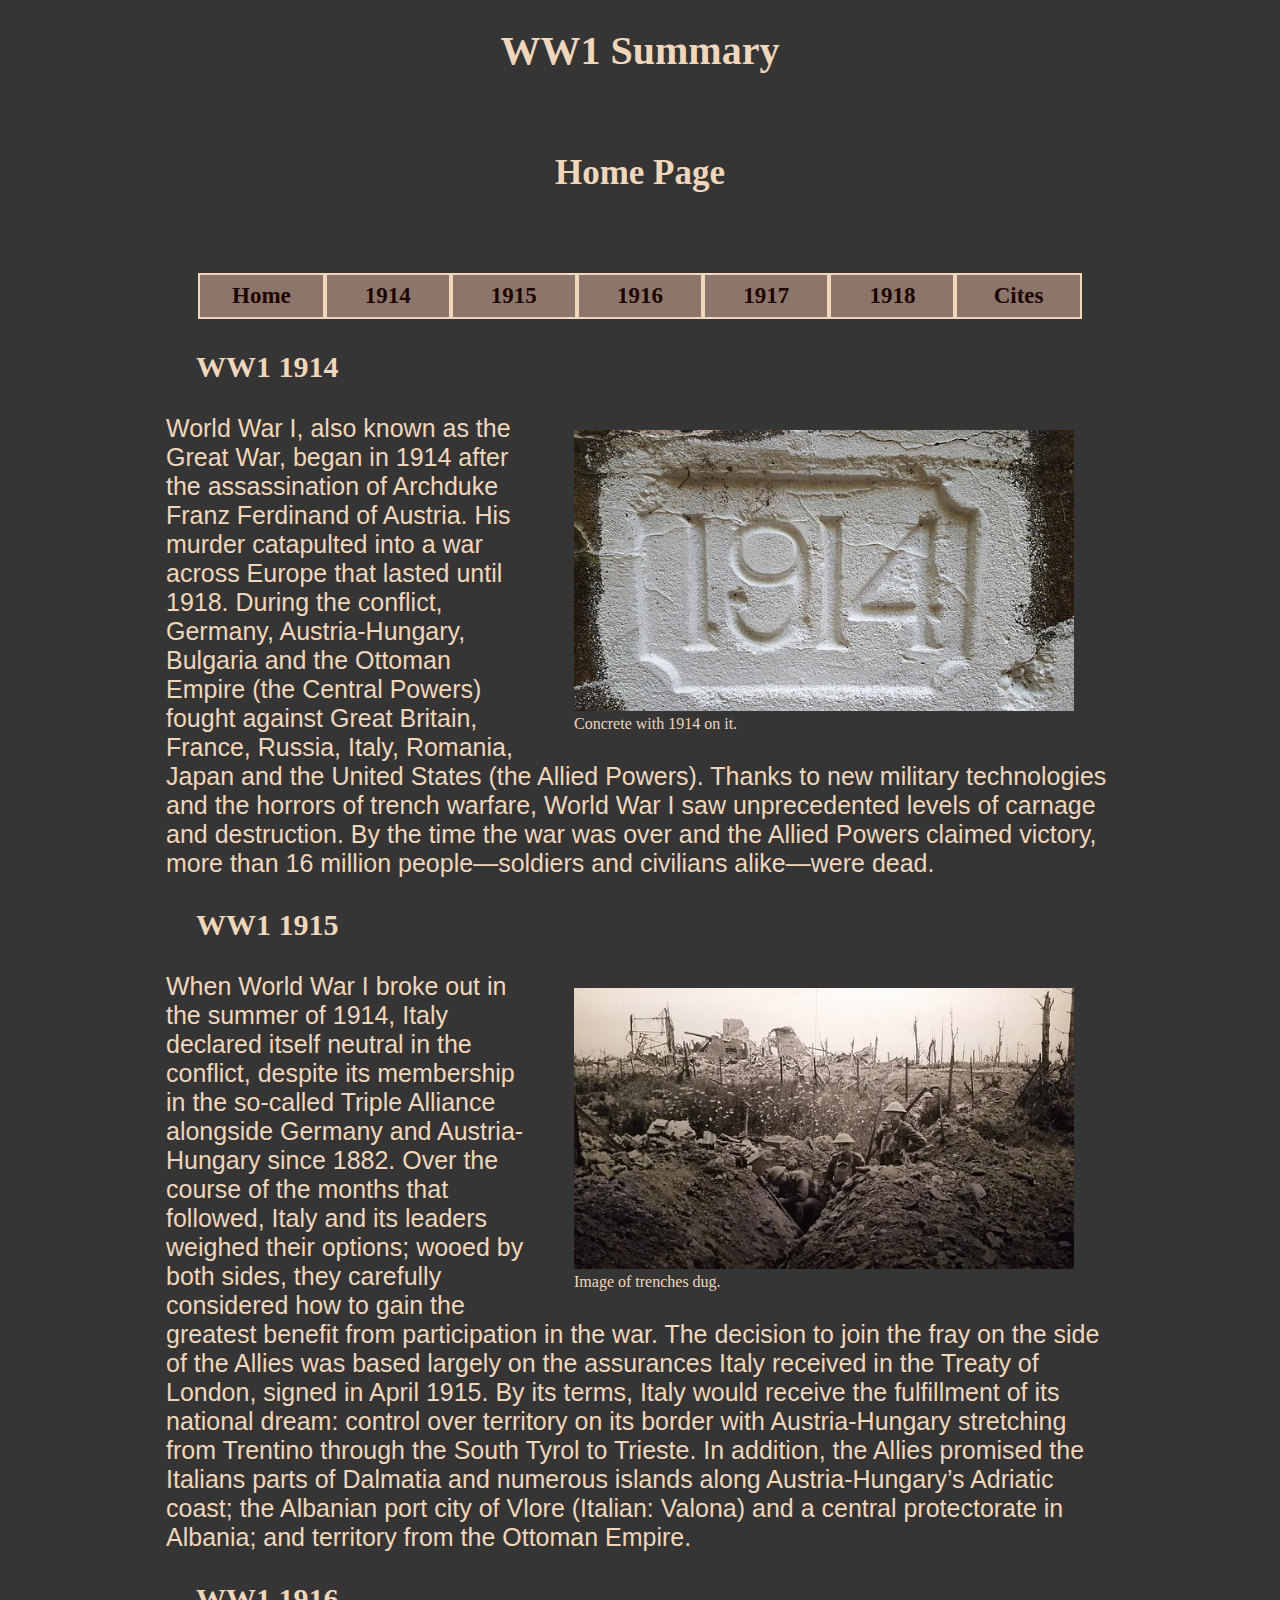
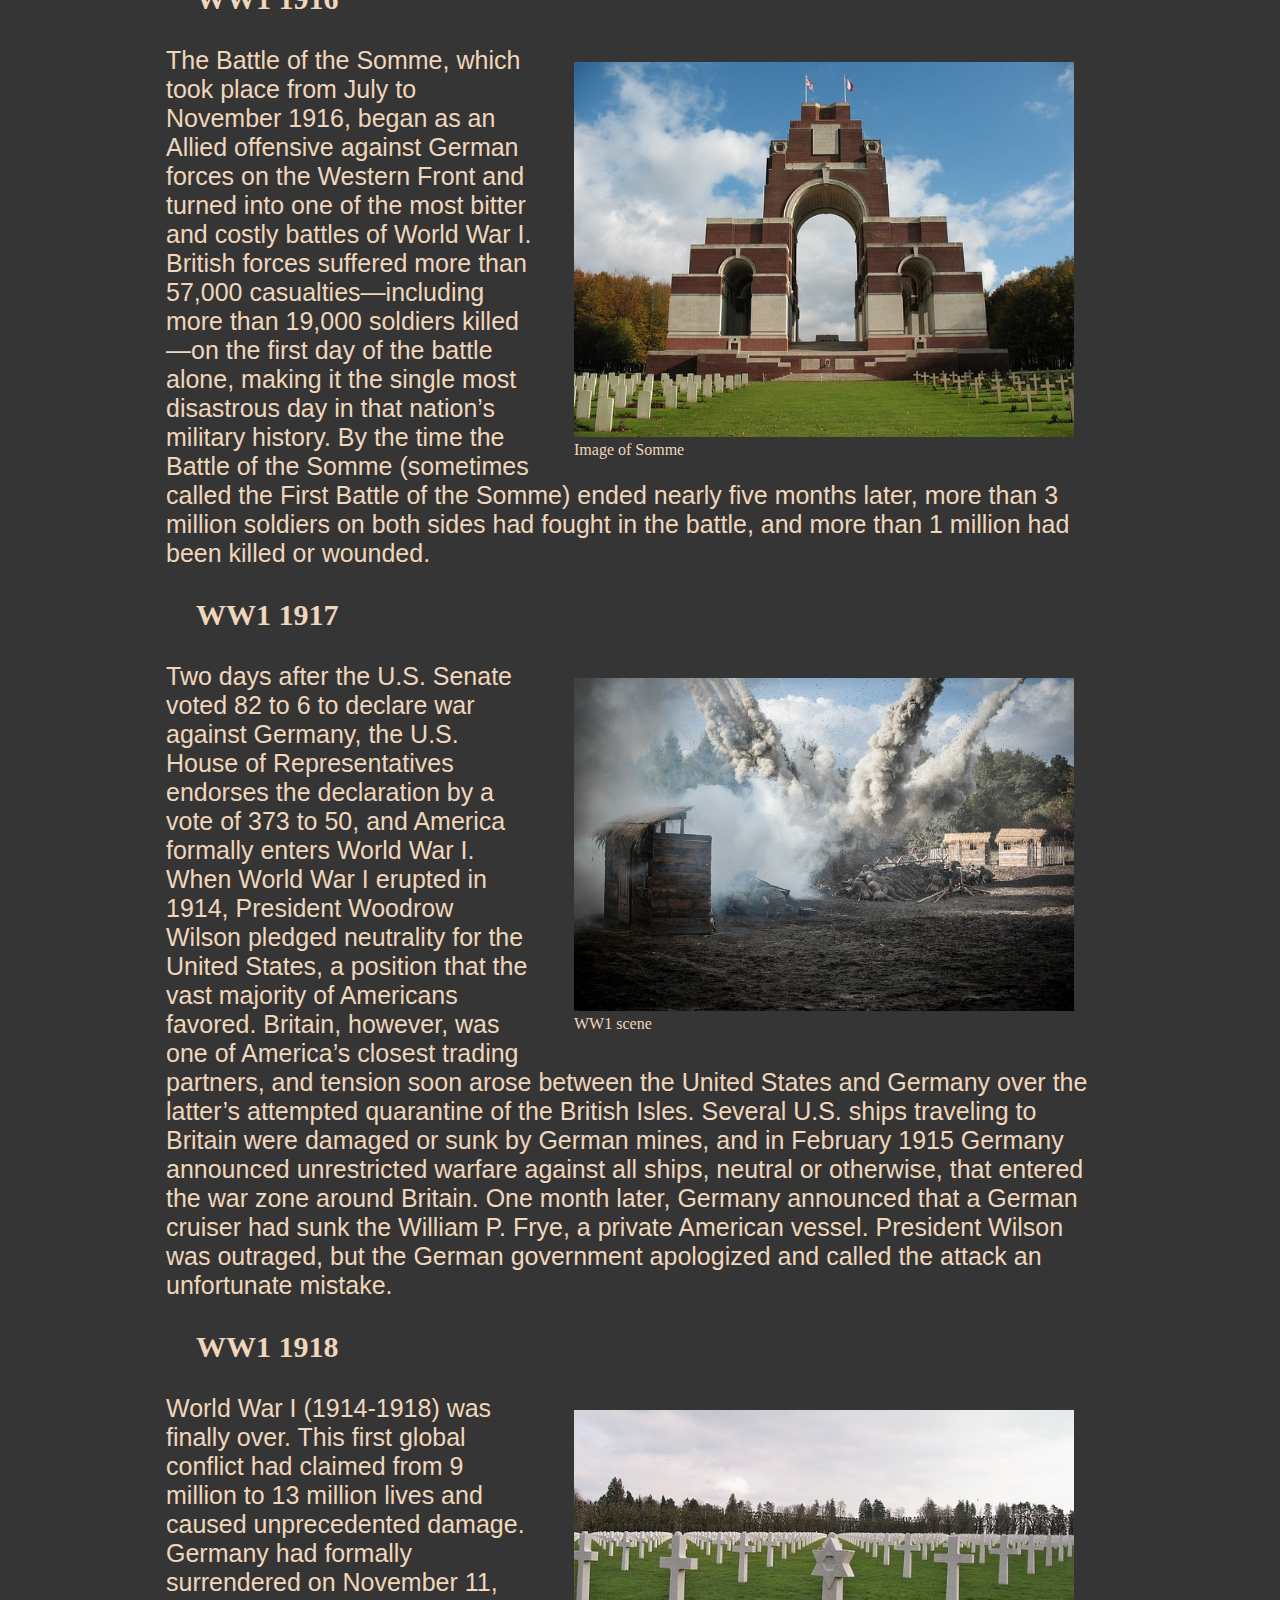
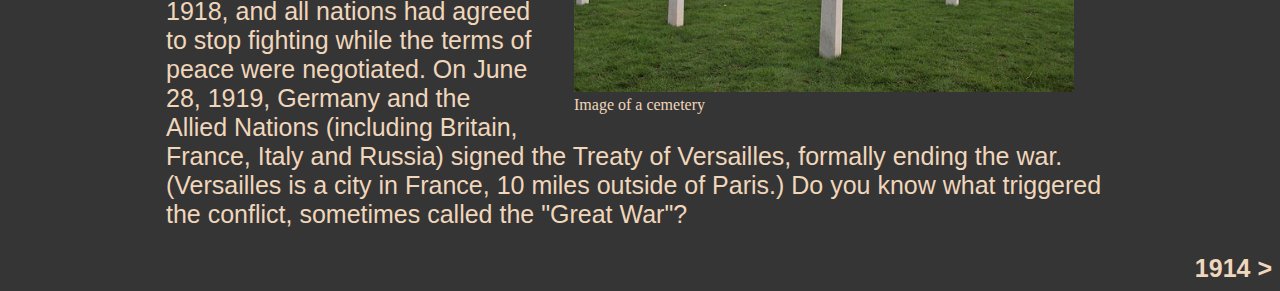
<file: index.html>
<!DOCTYPE html>
<html lang="en" dir="ltr">
  <head>
    <meta charset="utf-8">
    <title>WW1 Summmary Website</title>
    <link rel="stylesheet" type="text/css" href="style.css">
  </head>
  <body>
    <header>
      <h1>WW1 Summary</h1>
      <h2>Home Page</h2>
    </header>
    <nav>
      <ul>
        <li><a href="index.html">Home</a></li>
        <li><a href="WW1-1914.html">1914</a></li>
        <li><a href="WW1-1915.html">1915</a></li>
        <li><a href="WW1-1916.html">1916</a></li>
        <li><a href="WW1-1917.html">1917</a></li>
        <li><a href="WW1-1918.html">1918</a></li>
        <li><a href="credit.html">Cites</a></li>
      </ul>
    </nav>
    <main>
      <section>
        <h3>WW1 1914</h3>
        <figure>
          <img src="images/1914-stone.jpg" alt="concrete with 1914 on it.">
          <figcaption>Concrete with 1914 on it.</figcaption>
        </figure>
      <p>World War I, also known as the Great War, began in 1914 after the
        assassination of Archduke Franz Ferdinand of Austria. His murder
        catapulted into a war across Europe that lasted until 1918. During the
        conflict, Germany, Austria-Hungary, Bulgaria and the Ottoman Empire
        (the Central Powers) fought against Great Britain, France, Russia,
        Italy, Romania, Japan and the United States (the Allied Powers).
        Thanks to new military technologies and the horrors of trench warfare,
        World War I saw unprecedented levels of carnage and destruction. By
        the time the war was over and the Allied Powers claimed victory, more
        than 16 million people—soldiers and civilians alike—were dead.</p>
      </section>
      <section>
        <h3>WW1 1915</h3>
        <figure>
          <img src="images/ww1-trench.jpg" alt="Image of trenches dug">
          <figcaption>Image of trenches dug.</figcaption>
        </figure>
        <p>When World War I broke out in the summer of 1914, Italy declared
          itself neutral in the conflict, despite its membership in the
          so-called Triple Alliance alongside Germany and Austria-Hungary
          since 1882. Over the course of the months that followed, Italy and
          its leaders weighed their options; wooed by both sides, they carefully
          considered how to gain the greatest benefit from participation in the
          war. The decision to join the fray on the side of the Allies was based
          largely on the     assurances Italy received in the Treaty of London,
          signed in April 1915. By its terms, Italy would receive the fulfillment
          of its national dream: control over territory on its border with
          Austria-Hungary stretching from Trentino through the South Tyrol to
          Trieste. In addition, the Allies promised the Italians parts of Dalmatia
          and numerous islands along Austria-Hungary’s Adriatic coast; the Albanian
          port city of Vlore (Italian: Valona) and a central protectorate in Albania;
          and territory from the Ottoman Empire.</p>
      </section>
      <section>
        <h3>WW1 1916</h3>
        <figure>
          <img src="images/somme.jpg" alt="image of somme">
          <figcaption>Image of Somme</figcaption>
        </figure>
        <p>The Battle of the Somme, which took place from July to November 1916,
          began as an Allied offensive against German forces on the Western Front
          and turned into one of the most bitter and costly battles of World War
          I. <br>
          British forces suffered more than 57,000 casualties—including more
          than 19,000 soldiers killed—on the first day of the battle alone,
          making it the single most disastrous day in that nation’s military
          history. By the time the Battle of the Somme (sometimes called the
          First Battle of the Somme) ended nearly five months later, more than
          3 million soldiers on both sides had fought in the battle, and more
          than 1 million had been killed or wounded.</p>
      </section>
      <section>
        <h3>WW1 1917</h3>
        <figure>
          <img src="images/1917-war.jpg" alt="ww1 scene">
          <figcaption>WW1 scene</figcaption>
        </figure>
        <p>Two days after the U.S. Senate voted 82 to 6 to declare war against
          Germany, the U.S. House of Representatives endorses the declaration
          by a vote of 373 to 50, and America formally enters World War I.<br>
          When World War I erupted in 1914, President Woodrow Wilson pledged
          neutrality for the United States, a position that the vast majority
          of Americans favored. Britain, however, was one of America’s closest
          trading partners, and tension soon arose between the United States
          and Germany over the latter’s attempted quarantine of the British
          Isles. Several U.S. ships traveling to Britain were damaged or sunk
          by German mines, and in February 1915 Germany announced unrestricted
          warfare against all ships, neutral or otherwise, that entered the war
          zone around Britain. One month later, Germany announced that a German
          cruiser had sunk the William P. Frye, a private American vessel.
          President Wilson was outraged, but the German government apologized
          and called the attack an unfortunate mistake.</p>
      </section>
      <section>
        <h3>WW1 1918</h3>
        <figure>
          <img src="images/1918-cemetery.jpg" alt="cemetery">
          <figcaption>Image of a cemetery</figcaption>
        </figure>
        <p>World War I (1914-1918) was finally over. This first global conflict
          had claimed from 9 million to 13 million lives and caused unprecedented
          damage. Germany had formally surrendered on November 11, 1918, and all
          nations had agreed to stop fighting while the terms of peace were negotiated.
          On June 28, 1919, Germany and the Allied Nations (including Britain, France,
          Italy and Russia) signed the Treaty of Versailles, formally ending the war.
          (Versailles is a city in France, 10 miles outside of Paris.) Do you know what
          triggered the conflict, sometimes called the "Great War"?</p>
      </section>
    </main>
    <footer><a href="WW1-1914.html"><b>1914 ></b></a></footer>
  </body>
</html>
</file>
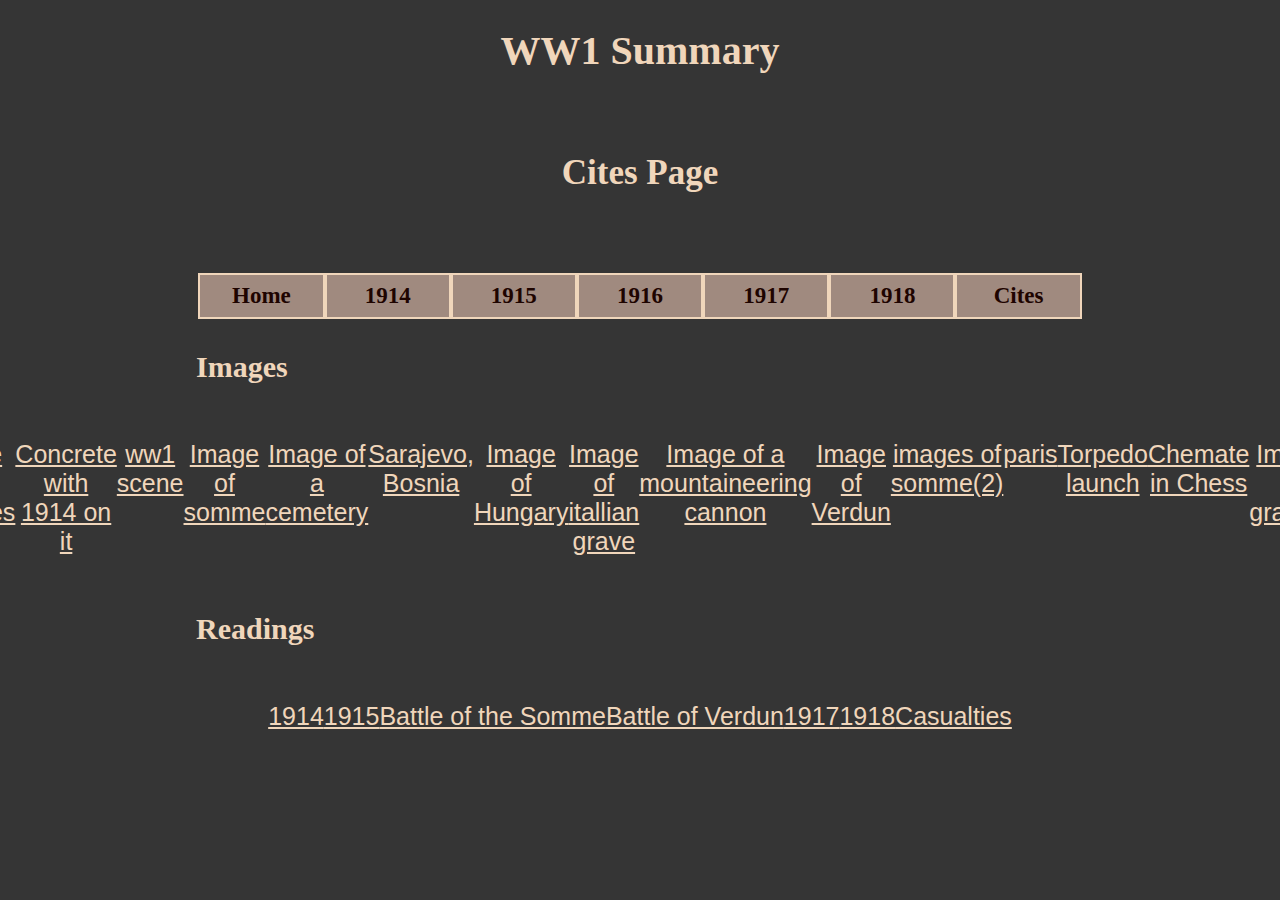
<file: credit.html>
<!DOCTYPE html>
<html lang="en" dir="ltr">
  <head>
    <meta charset="utf-8">
    <title>WW1 Summmary Website</title>
    <link rel="stylesheet" type="text/css" href="style.css">
    <link rel="stylesheet" type="text/css" href="style-all.css">
  </head>
  <body>
    <header>
      <h1>WW1 Summary</h1>
      <h2>Cites Page</h2>
    </header>
    <nav>
      <ul>
        <li><a href="index.html">Home</a></li>
        <li><a href="WW1-1914.html">1914</a></li>
        <li><a href="WW1-1915.html">1915</a></li>
        <li><a href="WW1-1916.html">1916</a></li>
        <li><a href="WW1-1917.html">1917</a></li>
        <li><a href="WW1-1918.html">1918</a></li>
        <li><a href="credit.html">Cites</a></li>
      </ul>
    </nav>
    <main>
      <section>
        <h3>Images</h3>
          <ul>
            <li><p><a href="https://pixabay.com/photos/ww1-trench-warfare-one-war-world-2187095/">Image of trenches dug</a></p></li>
            <li><p><a href="https://pixabay.com/photos/date-concrete-old-crumbling-bridge-1874357/">Concrete with 1914 on it</a></p></li>
            <li><p><a href="https://pixabay.com/photos/the-eruption-the-war-the-military-2096161/">ww1 scene</a></p></li>
            <li><p><a href="https://pixabay.com/photos/somme-thiepval-memorial-wwi-1500226/">Image of somme</a></p></li>
            <li><p><a href="https://pixabay.com/photos/cemetery-grave-tombstone-cross-3271741/">Image of a cemetery</a></p></li>
            <li><p><a href="https://pixabay.com/photos/sarajevo-bosnia-cemetery-2101391/">Sarajevo, Bosnia</a></p></li>
            <li><p><a href="https://pixabay.com/photos/budapest-hungary-parliament-danube-4809101/">Image of Hungary</a></p></li>
            <li><p><a href="https://pixabay.com/photos/fallen-monument-cemetery-memory-4286910/">Image of itallian grave</a></p></li>
            <li><p><a href="https://pixabay.com/photos/mountaineering-cannon-cannon-4519005/">Image of a mountaineering cannon</a></p></li>
            <li><p><a href="https://pixabay.com/photos/douaumont-verdun-1914-1918-france-2560133/">Image of Verdun</a></p></li>
            <li><p><a href="https://pixabay.com/photos/remembrance-day-veterans-day-3803524/">images of somme(2)</a></p></li>
            <li><p><a href="https://pixabay.com/photos/paris-eiffel-tower-france-french-843229/">paris</a></p></li>
            <li><p><a href="https://pixabay.com/photos/torpedo-launch-weapon-firing-floor-67468/">Torpedo launch</a></p></li>
            <li><p><a href="https://pixabay.com/photos/checkmate-chess-board-chess-board-1511866/">Chemate in Chess</a></p></li>
            <li><p><a href="https://pixabay.com/photos/graveyard-military-cemetery-857355/">Image of a graveyard</a></p></li>
          </ul>
      </section>
      <section>
        <h3>Readings</h3>
          <ul>
            <li><p><a href="https://www.history.com/topics/world-war-i/world-war-i-history">1914</a></p></li>
            <li><p><a href="https://www.history.com/this-day-in-history/italy-declares-war-on-austria-hungary">1915</a></p></li>
            <li><p><a href="https://www.history.com/topics/world-war-i/battle-of-the-somme">Battle of the Somme</a></p></li>
            <li><p><a href="https://www.britannica.com/event/Battle-of-Verdun">Battle of Verdun</a></p></li>
            <li><p><a href="https://www.history.com/this-day-in-history/america-enters-world-war-i">1917</a></p></li>
            <li><p><a href="http://www.americaslibrary.gov/jb/jazz/jb_jazz_ww1_1.html">1918</a></p></li>
            <li><p><a href="http://www.100letprve.si/en/world_war_1/casualties/index.html">Casualties</a></p></li>
          </ul>
    </section>
    </main>
    <footer></footer>
  </body>
</html>
</file>
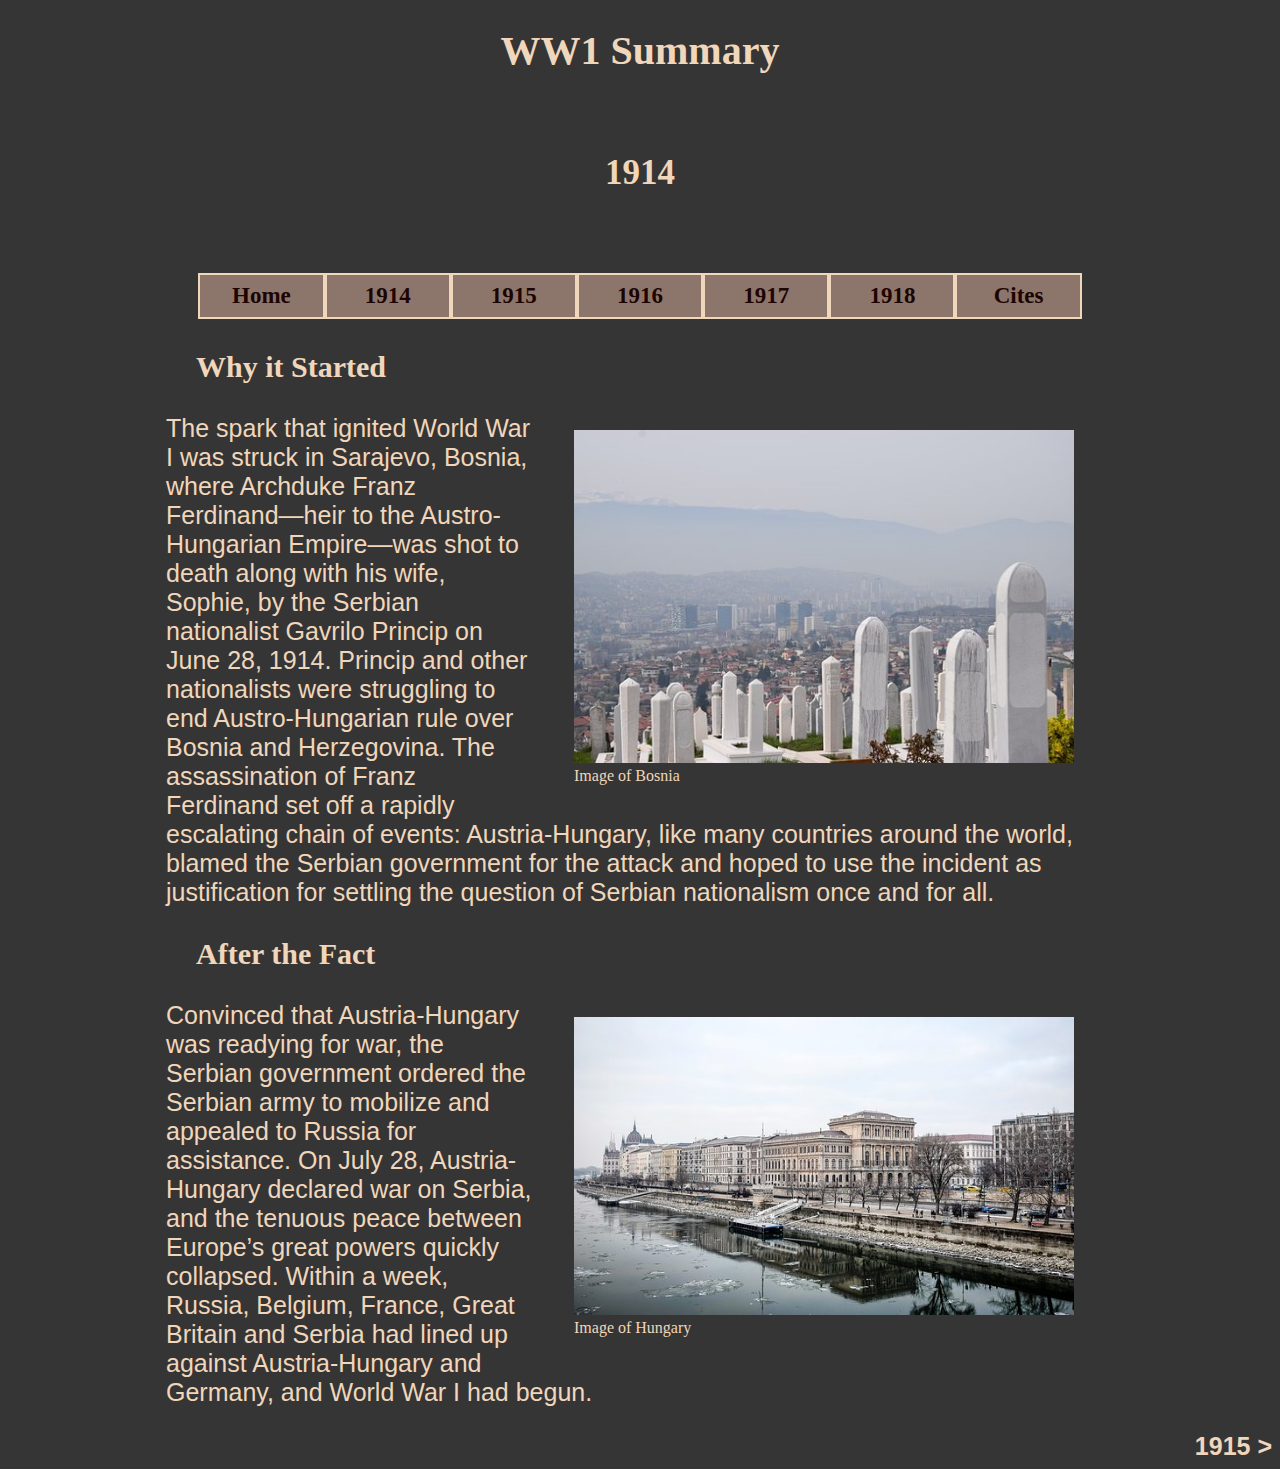
<file: WW1-1914.html>
<!DOCTYPE html>
<html lang="en" dir="ltr">
  <head>
    <meta charset="utf-8">
    <title>WW1 Summmary Website</title>
    <link rel="stylesheet" type="text/css" href="style.css">
  </head>
  <body>
    <header>
      <h1>WW1 Summary</h1>
      <h2>1914</h2>
    </header>
    <nav>
      <ul>
        <li><a href="index.html">Home</a></li>
        <li><a href="WW1-1914.html">1914</a></li>
        <li><a href="WW1-1915.html">1915</a></li>
        <li><a href="WW1-1916.html">1916</a></li>
        <li><a href="WW1-1917.html">1917</a></li>
        <li><a href="WW1-1918.html">1918</a></li>
        <li><a href="credit.html">Cites</a></li>
      </ul>
    </nav>
    <main>
      <section>
        <h3>Why it Started</h3>
        <figure>
          <img src="images/sarajevo-bosnia.jpg" alt="bosnia">
          <figcaption>Image of Bosnia</figcaption>
        </figure>
        <p>The spark that ignited World War I was struck in Sarajevo, Bosnia,
          where Archduke Franz Ferdinand—heir to the Austro-Hungarian Empire—was
          shot to death along with his wife, Sophie, by the Serbian nationalist
          Gavrilo Princip on June 28, 1914. Princip and other nationalists were
          struggling to end Austro-Hungarian rule over Bosnia and Herzegovina.
          The assassination of Franz Ferdinand set off a rapidly escalating chain
          of events: Austria-Hungary, like many countries around the world, blamed
          the Serbian government for the attack and hoped to use the incident as
          justification for settling the question of Serbian nationalism once and
          for all.</p>
      </section>
      <section>
        <h3>After the Fact</h3>
        <figure>
          <img src="images/hungary.jpg" alt="image of Hungary">
          <figcaption>Image of Hungary</figcaption>
        </figure>
        <p>Convinced that Austria-Hungary was readying for war, the Serbian
          government ordered the Serbian army to mobilize and appealed to Russia
          for assistance. On July 28, Austria-Hungary declared war on Serbia,
          and the tenuous peace between Europe’s great powers quickly collapsed.
          Within a week, Russia, Belgium, France, Great Britain and Serbia had
          lined up against Austria-Hungary and Germany, and World War I had begun.</p>
      </section>
    </main>
    <section>
      <footer><a href="WW1-1915.html"><b>1915 ></b></a></footer>
    </section>
  </body>
</html>
</file>
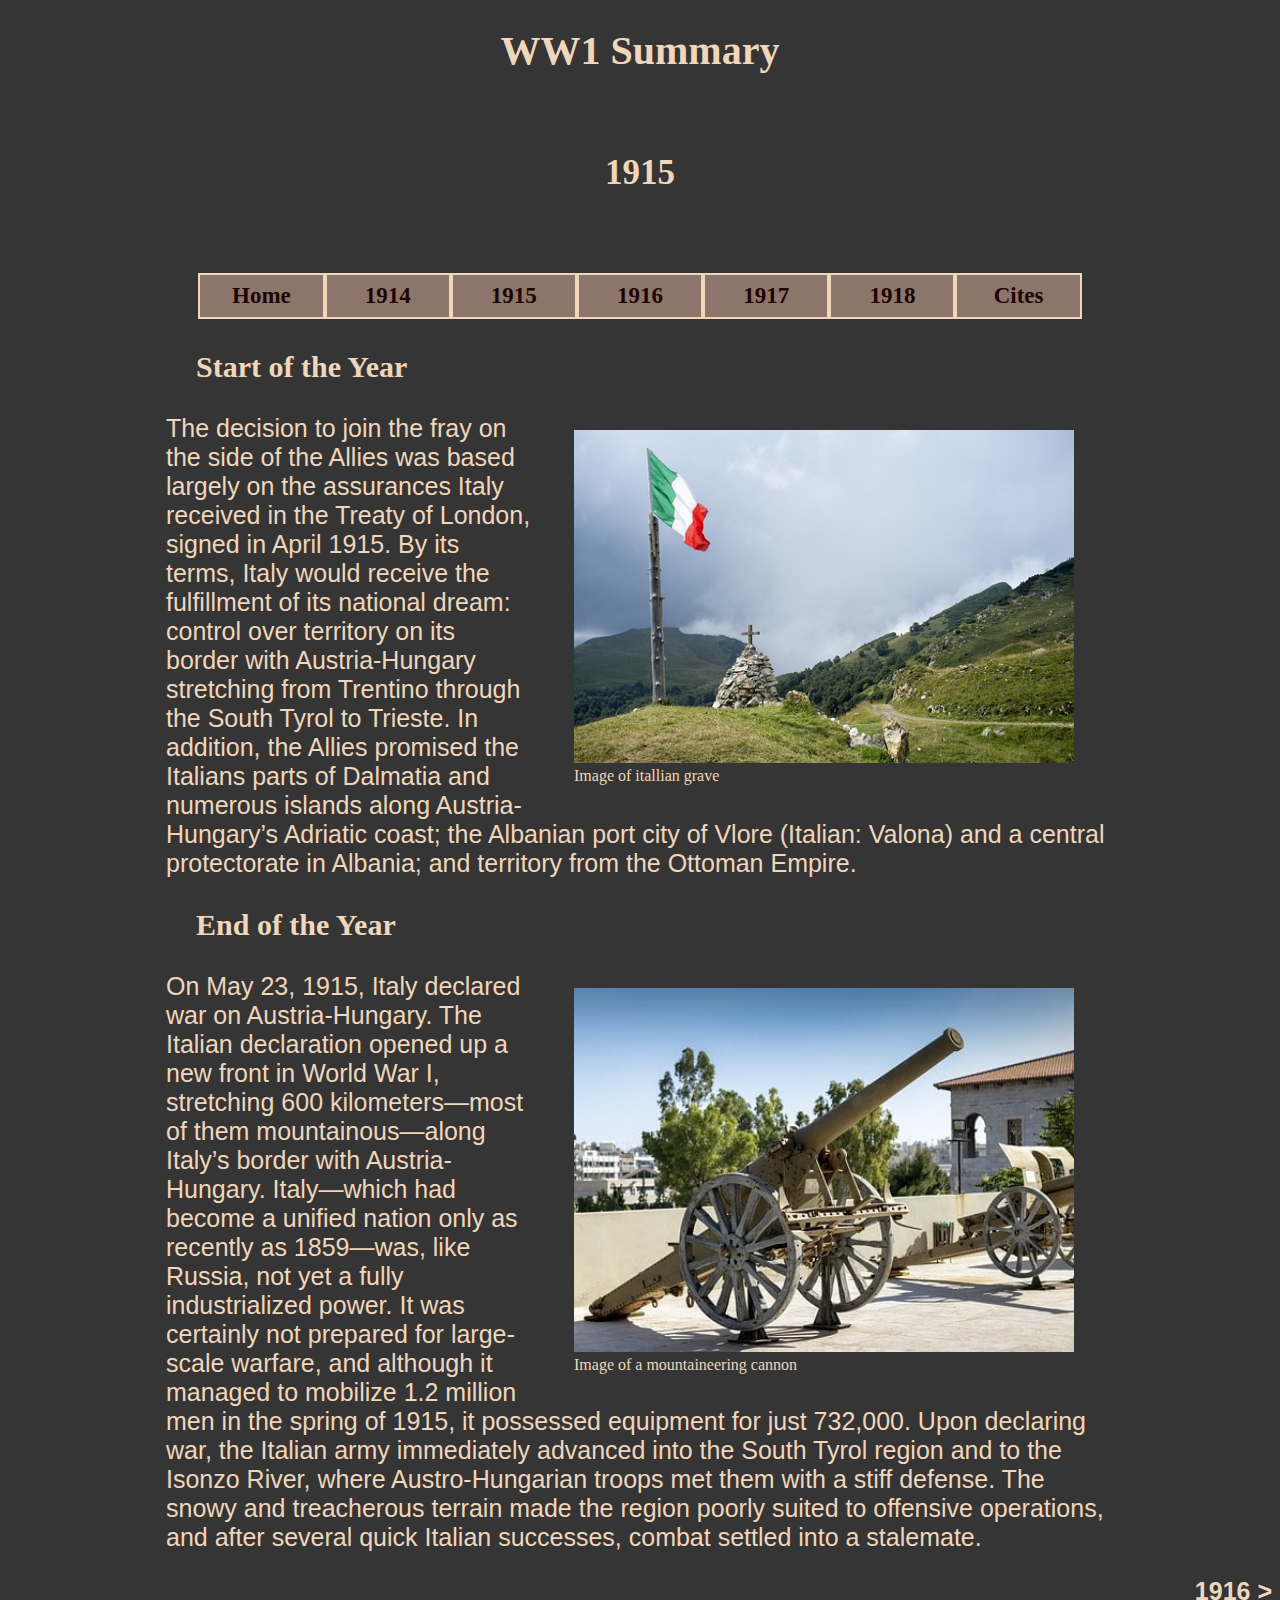
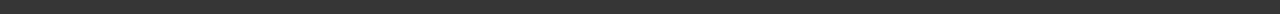
<file: WW1-1915.html>
<!DOCTYPE html>
<html lang="en" dir="ltr">
  <head>
    <meta charset="utf-8">
    <title>WW1 Summmary Website</title>
    <link rel="stylesheet" type="text/css" href="style.css">
  </head>
  <body>
    <header>
      <h1>WW1 Summary</h1>
      <h2>1915</h2>
    </header>
    <nav>
      <ul>
        <li><a href="index.html">Home</a></li>
        <li><a href="WW1-1914.html">1914</a></li>
        <li><a href="WW1-1915.html">1915</a></li>
        <li><a href="WW1-1916.html">1916</a></li>
        <li><a href="WW1-1917.html">1917</a></li>
        <li><a href="WW1-1918.html">1918</a></li>
        <li><a href="credit.html">Cites</a></li>
      </ul>
    </nav>
    <main>
      <section>
        <h3>Start of the Year</h3>
        <figure>
          <img src="images/itallian-war.jpg" alt="image of italian grave">
          <figcaption>Image of itallian grave</figcaption>
        </figure>
        <p>The decision to join the fray on the side of the Allies was based
          largely on the assurances Italy received in the Treaty of London,
          signed in April 1915. By its terms, Italy would receive the fulfillment
          of its national dream: control over territory on its border with
          Austria-Hungary stretching from Trentino through the South Tyrol to
          Trieste. In addition, the Allies promised the Italians parts of Dalmatia
          and numerous islands along Austria-Hungary’s Adriatic coast; the Albanian
          port city of Vlore (Italian: Valona) and a central protectorate in Albania;
          and territory from the Ottoman Empire.</p>
      </section>
      <section>
        <h3>End of the Year</h3>
        <figure>
          <img src="images/mountaineering-cannon.jpg" alt="image of a mountaineering cannon">
          <figcaption>Image of a mountaineering cannon</figcaption>
        </figure>
        <p>On May 23, 1915, Italy declared war on Austria-Hungary. The Italian
          declaration opened up a new front in World War I, stretching 600
          kilometers—most of them mountainous—along Italy’s border with
          Austria-Hungary. Italy—which had become a unified nation only as recently
          as 1859—was, like Russia, not yet a fully industrialized power. It was
          certainly not prepared for large-scale warfare, and although it managed
          to mobilize 1.2 million men in the spring of 1915, it possessed equipment
          for just 732,000. Upon declaring war, the Italian army immediately advanced
          into the South Tyrol region and to the Isonzo River, where Austro-Hungarian
          troops met them with a stiff defense. The snowy and treacherous terrain made
          the region poorly suited to offensive operations, and after several quick
          Italian successes, combat settled into a stalemate.</p>
      </section>
    </main>
    <section>
      <footer><a href="WW1-1916.html"><b>1916 ></b></a></footer>
    </section>
  </body>
</html>
</file>
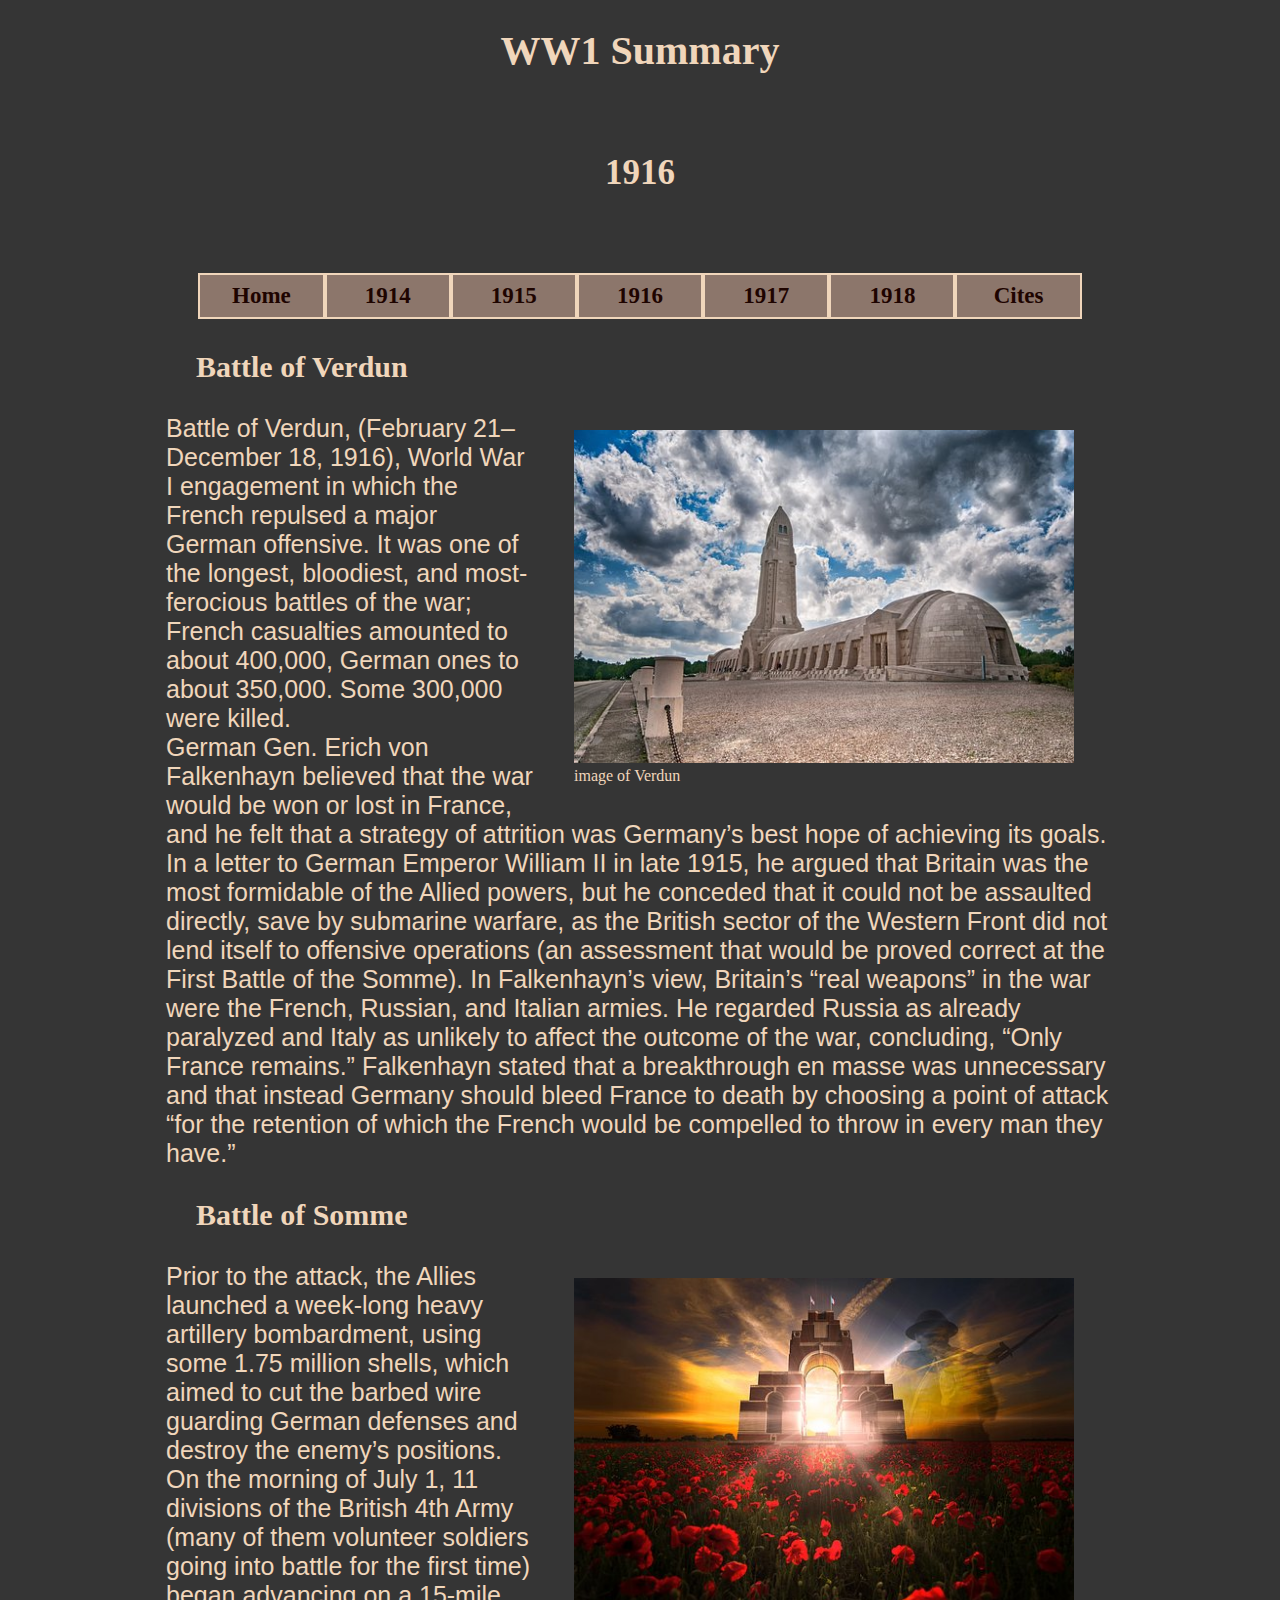
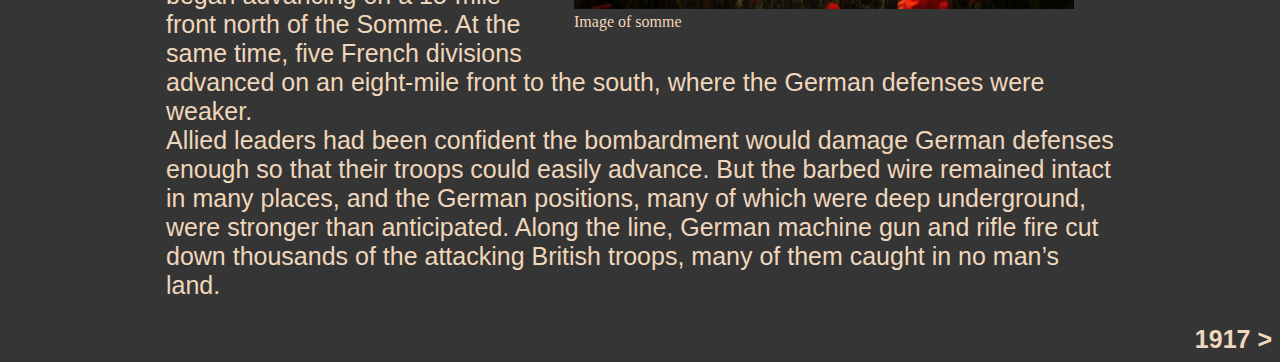
<file: WW1-1916.html>
<!DOCTYPE html>
<html lang="en" dir="ltr">
  <head>
    <meta charset="utf-8">
    <title>WW1 Summmary Website</title>
    <link rel="stylesheet" type="text/css" href="style.css">
  </head>
  <body>
    <header>
      <h1>WW1 Summary</h1>
      <h2>1916</h2>
    </header>
    <nav>
      <ul>
        <li><a href="index.html">Home</a></li>
        <li><a href="WW1-1914.html">1914</a></li>
        <li><a href="WW1-1915.html">1915</a></li>
        <li><a href="WW1-1916.html">1916</a></li>
        <li><a href="WW1-1917.html">1917</a></li>
        <li><a href="WW1-1918.html">1918</a></li>
        <li><a href="credit.html">Cites</a></li>
      </ul>
    </nav>
    <main>
      <section>
        <h3>Battle of Verdun</h3>
        <figure>
          <img src="images/verdun.jpg" alt="">
          <figcaption>image of Verdun</figcaption>
        </figure>
        <p>Battle of Verdun, (February 21–December 18, 1916), World War I
          engagement in which the French repulsed a major German offensive.
          It was one of the longest, bloodiest, and most-ferocious battles of
          the war; French casualties amounted to about 400,000, German ones to
          about 350,000. Some 300,000 were killed.<br>
          German Gen. Erich von Falkenhayn believed that the war would be won or
          lost in France, and he felt that a strategy of attrition was Germany’s
          best hope of achieving its goals. In a letter to German Emperor William
          II in late 1915, he argued that Britain was the most formidable of the
          Allied powers, but he conceded that it could not be assaulted directly,
          save by submarine warfare, as the British sector of the Western Front
          did not lend itself to offensive operations (an assessment that would
          be proved correct at the First Battle of the Somme). In Falkenhayn’s
          view, Britain’s “real weapons” in the war were the French, Russian,
          and Italian armies. He regarded Russia as already paralyzed and Italy
          as unlikely to affect the outcome of the war, concluding, “Only France
          remains.” Falkenhayn stated that a breakthrough en masse was unnecessary
          and that instead Germany should bleed France to death by choosing a point
          of attack “for the retention of which the French would be compelled to
          throw in every man they have.”</p>
      </section>
      <section>
        <h3>Battle of Somme</h3>
        <figure>
          <img src="images/battle-of-somme.jpg" alt="image of somme">
          <figcaption>Image of somme</figcaption>
        </figure>
        <p>Prior to the attack, the Allies launched a week-long heavy artillery
          bombardment, using some 1.75 million shells, which aimed to cut the
          barbed wire guarding German defenses and destroy the enemy’s positions.
          On the morning of July 1, 11 divisions of the British 4th Army (many
          of them volunteer soldiers going into battle for the first time) began
          advancing on a 15-mile front north of the Somme. At the same time, five
          French divisions advanced on an eight-mile front to the south, where the
          German defenses were weaker.<br>
          Allied leaders had been confident the bombardment would damage German
          defenses enough so that their troops could easily advance. But the
          barbed wire remained intact in many places, and the German positions,
          many of which were deep underground, were stronger than anticipated.
          Along the line, German machine gun and rifle fire cut down thousands
          of the attacking British troops, many of them caught in no man’s land.</p>
      </section>
    </main>
    <section>
      <footer><a href="WW1-1917.html"><b>1917 ></b></a></footer>
    </section>
  </body>
</html>
</file>
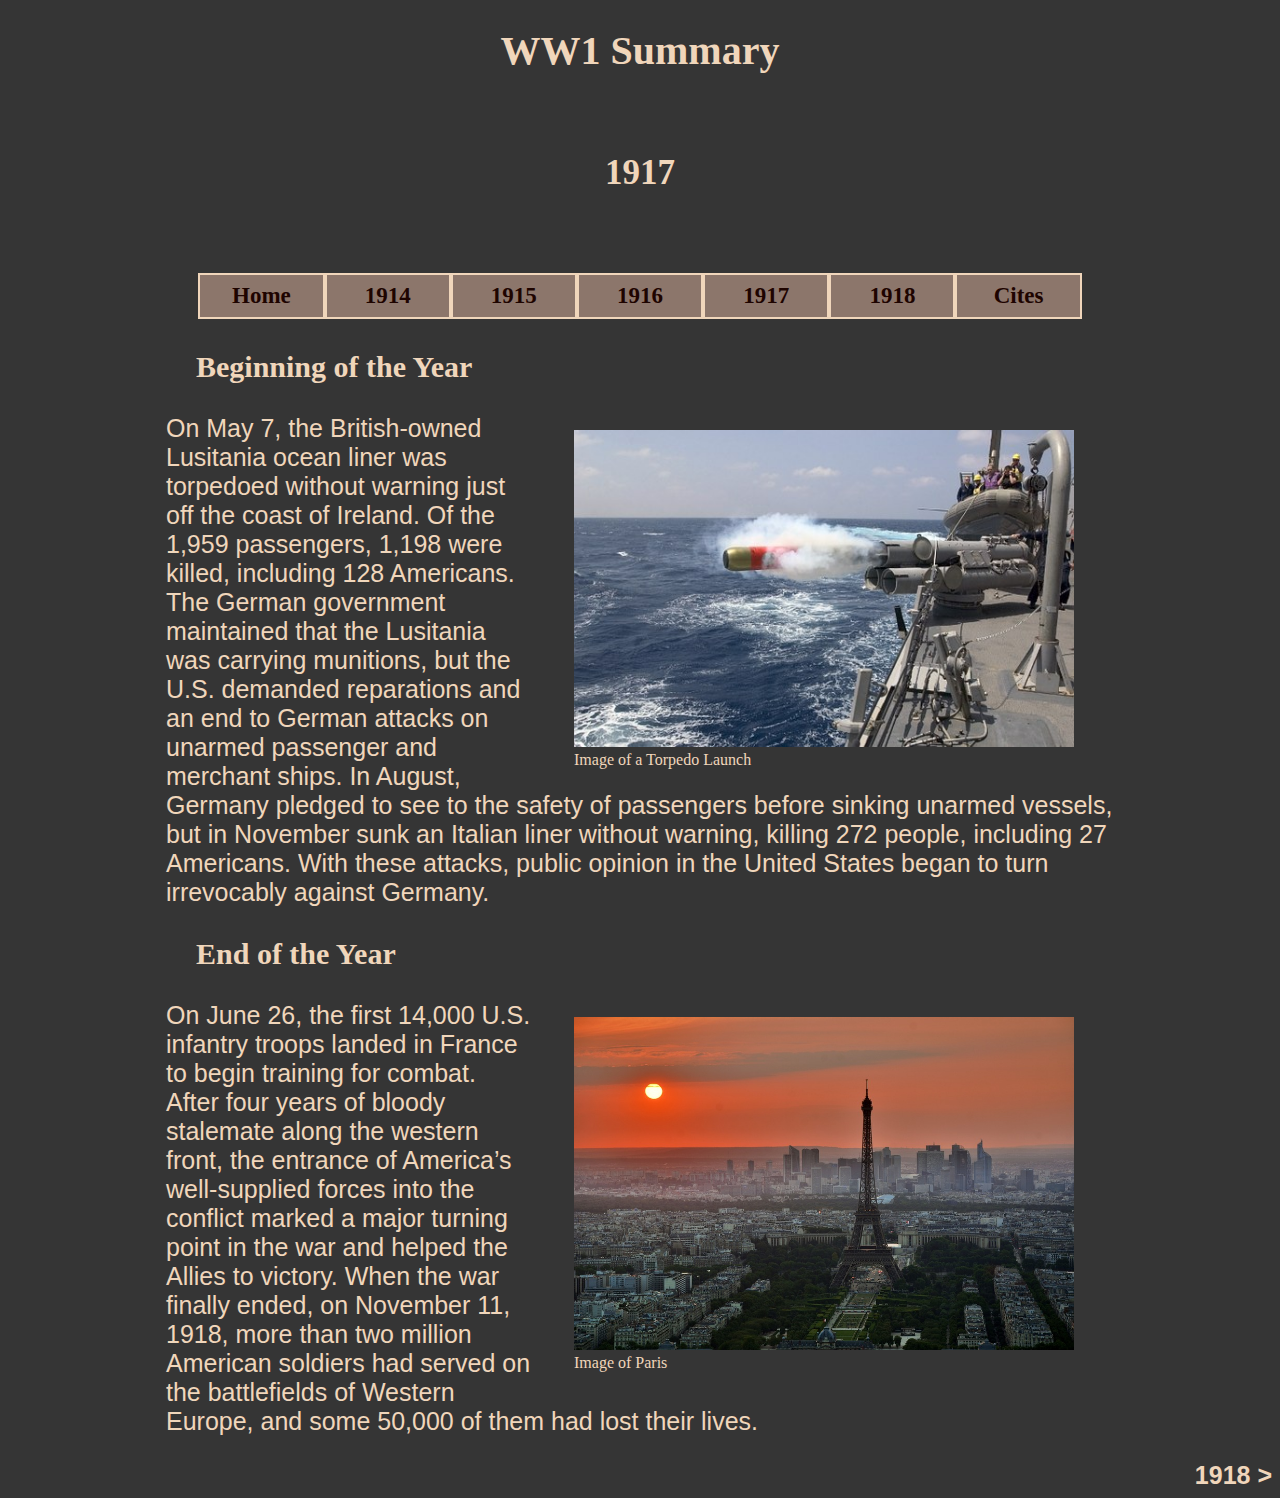
<file: WW1-1917.html>
<!DOCTYPE html>
<html lang="en" dir="ltr">
  <head>
    <meta charset="utf-8">
    <title>WW1 Summmary Website</title>
    <link rel="stylesheet" type="text/css" href="style.css">
  </head>
  <body>
    <header>
      <h1>WW1 Summary</h1>
      <h2>1917</h2>
    </header>
    <nav>
      <ul>
        <li><a href="index.html">Home</a></li>
        <li><a href="WW1-1914.html">1914</a></li>
        <li><a href="WW1-1915.html">1915</a></li>
        <li><a href="WW1-1916.html">1916</a></li>
        <li><a href="WW1-1917.html">1917</a></li>
        <li><a href="WW1-1918.html">1918</a></li>
        <li><a href="credit.html">Cites</a></li>
      </ul>
    </nav>
    <main>
      <section>
        <h3>Beginning of the Year</h3>
        <figure>
          <img src="images/torpedo.jpg" alt="torpedo launch">
          <figcaption>Image of a Torpedo Launch</figcaption>
        </figure>
        <p>On May 7, the British-owned Lusitania ocean liner was torpedoed
          without warning just off the coast of Ireland. Of the 1,959 passengers,
          1,198 were killed, including 128 Americans. The German government
          maintained that the Lusitania was carrying munitions, but the U.S.
          demanded reparations and an end to German attacks on unarmed passenger
          and merchant ships. In August, Germany pledged to see to the safety of
          passengers before sinking unarmed vessels, but in November sunk an Italian
          liner without warning, killing 272 people, including 27 Americans. With
          these attacks, public opinion in the United States began to turn irrevocably
          against Germany.</p>
      </section>
      <section>
        <h3>End of the Year</h3>
        <figure>
          <img src="images/paris.jpg" alt="Image of paris">
          <figcaption>Image of Paris</figcaption>
        </figure>
        <p>On June 26, the first 14,000 U.S. infantry troops landed in France to
          begin training for combat. After four years of bloody stalemate along
          the western front, the entrance of America’s well-supplied forces into
          the conflict marked a major turning point in the war and helped the
          Allies to victory. When the war finally ended, on November 11, 1918,
          more than two million American soldiers had served on the battlefields
          of Western Europe, and some 50,000 of them had lost their lives.</p>
      </section>
    </main>
    <section>
      <footer><a href="WW1-1918.html"><b>1918 ></b></a></footer>
    </section>

  </body>
</html>
</file>
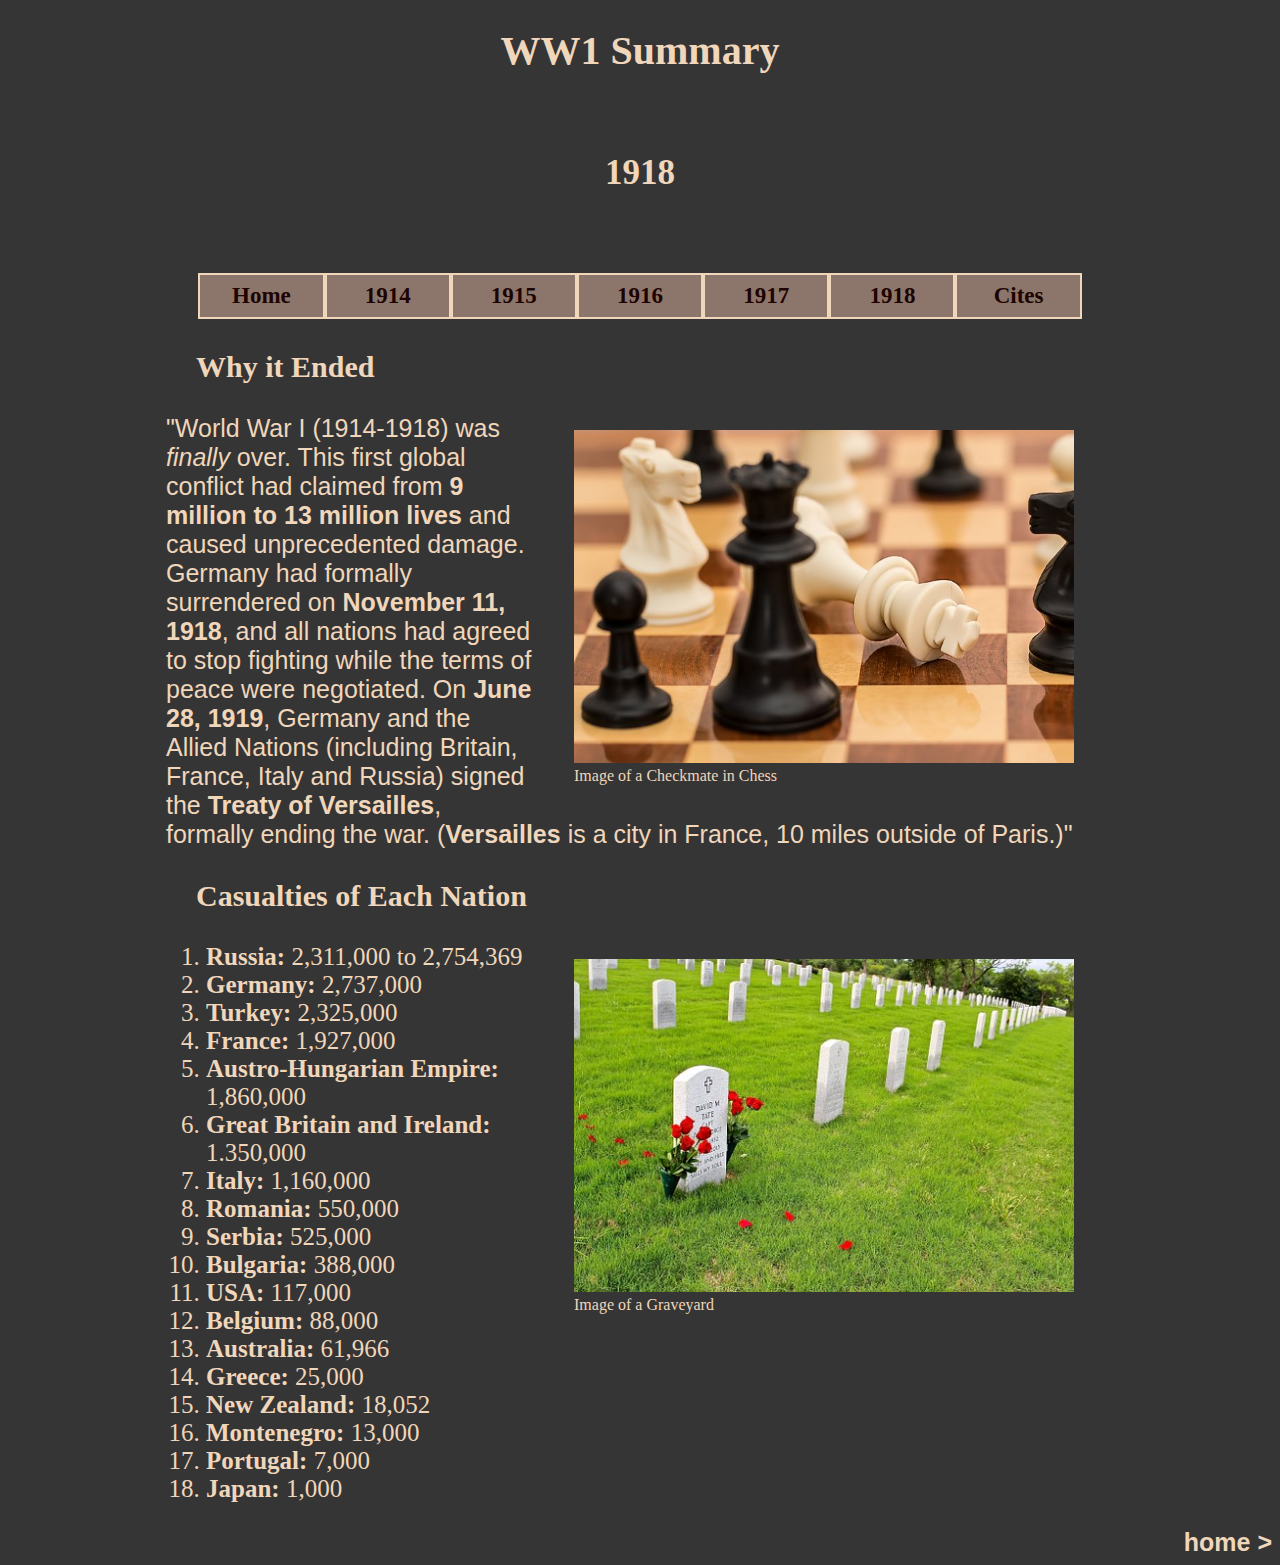
<file: WW1-1918.html>
<!DOCTYPE html>
<html lang="en" dir="ltr">
  <head>
    <meta charset="utf-8">
    <title>WW1 Summmary Website</title>
    <link rel="stylesheet" type="text/css" href="style.css">
  </head>
  <body>
    <header>
      <h1>WW1 Summary</h1>
      <h2>1918</h2>
    </header>
    <nav>
      <ul>
        <li><a href="index.html">Home</a></li>
        <li><a href="WW1-1914.html">1914</a></li>
        <li><a href="WW1-1915.html">1915</a></li>
        <li><a href="WW1-1916.html">1916</a></li>
        <li><a href="WW1-1917.html">1917</a></li>
        <li><a href="WW1-1918.html">1918</a></li>
        <li><a href="credit.html">Cites</a></li>
      </ul>
    </nav>
    <main>
      <section>
        <h3>Why it Ended</h3>
        <figure>
          <img src="images/chess.jpg" alt="Image of a checkmate in chess">
          <figcaption>Image of a  Checkmate in Chess</figcaption>
        </figure>
        <p>"World War I (1914-1918) was <i>finally</i> over. This first global conflict
          had claimed from <b>9 million to 13 million lives</b> and caused unprecedented
          damage. Germany had formally surrendered on <b>November 11, 1918</b>, and all
          nations had agreed to stop fighting while the terms of peace were negotiated.
          On <b>June 28, 1919</b>, Germany and the Allied Nations (including Britain, France,
          Italy and Russia) signed the <b>Treaty of Versailles</b>, formally ending the war.
          (<b>Versailles</b> is a city in France, 10 miles outside of Paris.)"</p>
      </section>
      <section>
        <h3>Casualties of Each Nation</h3>
        <figure>
          <img src="images/1918-graveyard.jpg" alt="Image of a gravyard">
          <figcaption>Image of a Graveyard</figcaption>
        </figure>
        <ol>
          <li><b>Russia:</b> 2,311,000 to 2,754,369</li>
          <li><b>Germany:</b> 2,737,000</li>
          <li><b>Turkey:</b> 2,325,000</li>
          <li><b>France:</b> 1,927,000</li>
          <li><b>Austro-Hungarian Empire:</b> 1,860,000</li>
          <li><b>Great Britain and Ireland:</b> 1.350,000</li>
          <li><b>Italy:</b> 1,160,000</li>
          <li><b>Romania:</b> 550,000</li>
          <li><b>Serbia:</b> 525,000</li>
          <li><b>Bulgaria:</b> 388,000</li>
          <li><b>USA:</b> 117,000</li>
          <li><b>Belgium:</b> 88,000</li>
          <li><b>Australia:</b> 61,966</li>
          <li><b>Greece:</b> 25,000</li>
          <li><b>New Zealand:</b> 18,052</li>
          <li><b>Montenegro:</b> 13,000</li>
          <li><b>Portugal:</b> 7,000</li>
          <li><b>Japan:</b> 1,000</li>
        </ol>
      </section>
    </main>
    <section>
      <footer><a href="index.html"><b>home ></b></a></footer>
    </section>

  </body>
</html>
</file>
<file: style.css>
body, nav a:hover, footer a{
  background-color: RGB(53,53,53);
  color: rgb(240, 214, 187);



}
body, nav ul{

}
h1, h2{
  text-align: center;
}

nav ul{
  list-style-type: none;
  display: flex;
  margin: 0;
  padding: 1px;
  justify-content: center;
  text-align: center;

}
nav li{
  margin: 0;
  width: 10%;
}

nav a{
  display: block;
  border: 2px solid rgb(240, 214, 187);
  color: black;
  padding: .5rem 1rem;
  background-color: rgb(140, 118, 107);
  font-size: 23px;
  font-weight: bold;
}



h1{
  font-size: 40px;
}
h2{
  font-size: 35px;
  padding-bottom: 50px;
  padding-top: 50px;
}
h3{
  font-size: 30px;
}
p, ol, footer{
  font-size: 25px;
  font-family: sans-serif;

}
figure{
  float: right;

}
section{
  clear: both;

}
img{
  width: 500px;

}

main{
  width: 75%;
  max-width: 90%;
  margin: 1em auto;

}
header, ol{
  font-family: serif;
}
h3{
  padding-left: 30px;
}
p a{
  color: rgb(240, 214, 187);
}
footer a, nav a{
  text-decoration: none;
}
footer{
  vertical-align: bottom;
  text-align: right;


}
footer a:hover, nav a{
  color: rgb(30, 4, 0);
}
</file>
<file: style-all.css>
body, nav a:hover{
  background-color: RGB(53,53,53);
  color: rgb(240, 214, 187);

}
body, nav ul{

}
h1, h2{
  text-align: center;
}

ul{
  list-style-type: none;
  display: flex;
  margin: 0;
  padding: 1px;
  justify-content: center;
  text-align: center;

}
nav li{
  margin: 0;
  width: 10%;
}

nav a{
  display: block;
  text-decoration: none;
  border: 2px solid rgb(240, 214, 187);
  color: black;
  padding: .5rem 1rem;
  background-color: rgb(160, 138, 127);
  color: rgb(30, 4, 0);
}



h1{
  font-size: 40px;
}
h2{
  font-size: 35px;
  padding-bottom: 50px;
  padding-top: 50px;
}
h3{
  font-size: 30px;
}
p, ol{
  font-size: 25px;
  font-size: 25px;
  font-family: sans-serif;
}
figure{
  float: right;
}
section{
  clear: both;

}
img{
  width: 500px;

}

main{
  width: 75%;

}
header{
  font-family: serif;
}
</file>
